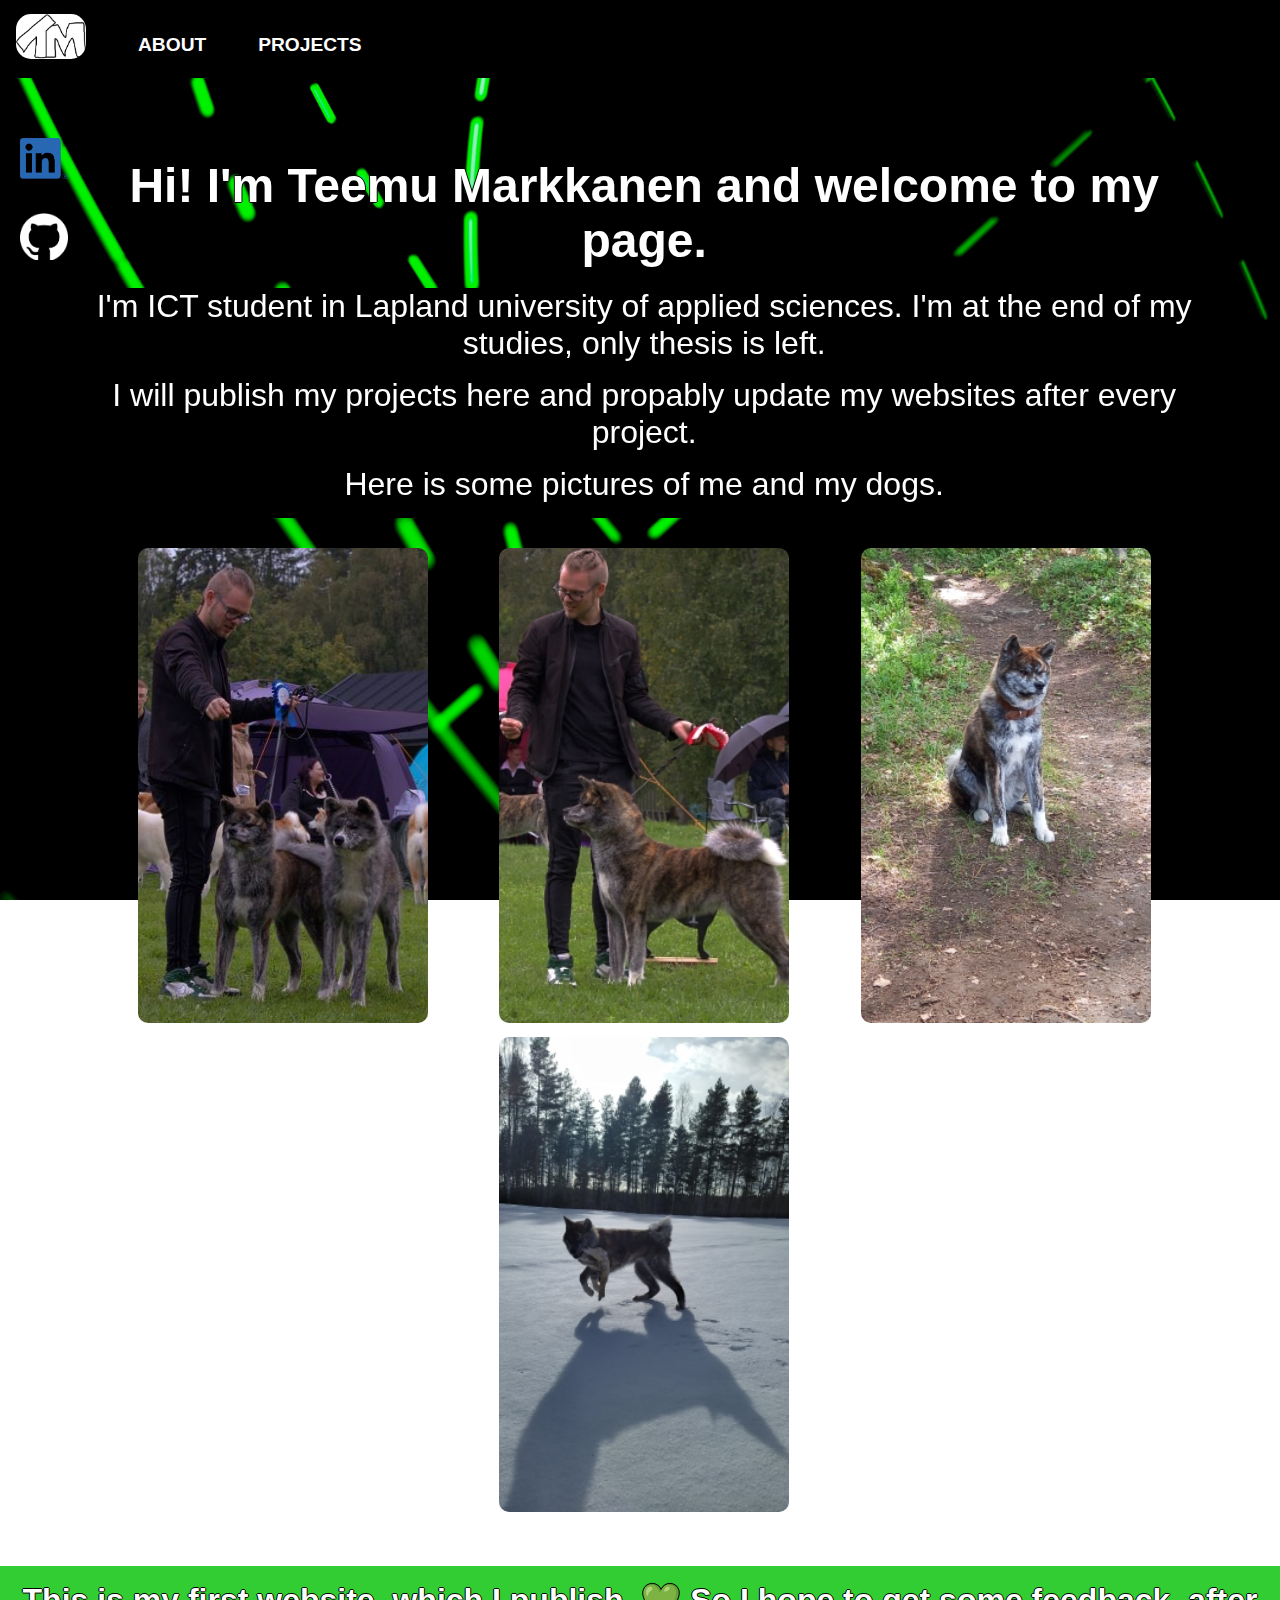
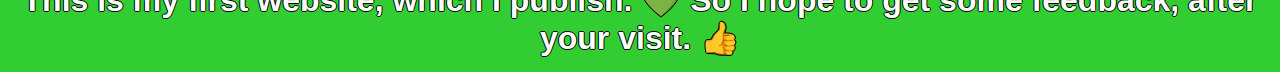
<file: index.html>
<!DOCTYPE html>
<html lang="fi">
    <head>
        <meta charset="utf-8">
        <meta name="viewport" content="width=device-width, initial-scale=1.0">
        <meta name="description" content="Teemu Markkanen's portfolio">
        <script src="js/script.js"></script>
        <link rel="stylesheet" href="css/style.css">
        <title>Markkeesi</title>
    </head>
    <body>
        <header class="page-header" id="pheader">
            <div class="main-logo">
                <a href="index.html">
                    <img class="homeicon" src="img/teeamma.png" alt="">
                </a>
            </div>
            <div class="menuIcon" id="menuIcon" onclick="hamburger()">
                <span class="bar1"></span>
                <span class="bar2"></span>
                <span class="bar3"></span>
            </div>
            <nav class="nav-items" id="navItems">
                <li><a href="sites/about.html">ABOUT</a></li>
                <li><a href="sites/projects.html">PROJECTS</a></li>
                <!-- <li><a href="sites/gallery.html">GALLERY</a></li> -->
            </nav>
        </header>
        <main class="col-12 main">
            <div class="col-05 navcont">
                <div class="nav-left">
                    <div class="social">
                        <a href="https://www.linkedin.com/in/teemu-markkanen-753182253/" target="_blank">
                            <img class="linkicon" src="img/LI-In-Bug.png" alt="Linkedln">
                        </a>
                    </div>
                    <div class="social">
                        <a href="https://github.com/Markkeesi" target="_blank">
                            <img class="giticon" src="img/github-mark-white.png" alt="Github">
                        </a>
                    </div>
                </div>
            </div>
            <div class="col-11">
                <h1 class="name">Hi! I'm Teemu Markkanen and welcome to my page.</h1>
                <div class="intro">
                    <p>I'm ICT student in Lapland university of applied sciences.
                    
                     I'm at the end of my studies, only thesis is left.
                    </p>
                    <p>
                        I will publish my projects here and propably update my websites after every project.
                    </p>
                    <p>
                        Here is some pictures of me and my dogs.
                    </p>
                </div>
                <div class="picture-container flex">
                    <div class="picture">
                        <a href="img/akitaEN_pari.jpg" target="_blank">
                            <img src="img/akitaEN_pari_mini.jpg" alt="Wamiko and Toraki">
                        </a>
                    </div>
                    <div class="picture">
                        <a href="img/akitaEN_nuo1Narttu.jpg" target="_blank">
                            <img src="img/akitaEN_nuo1Narttu_mini.jpg" alt="Wamiko">
                        </a>
                    </div>
                    <div class="picture">
                        <a href="img/wamikomokil.jpg" target="_blank">
                            <img src="img/wamikomokil_mini.jpg" alt="Wamiko">
                        </a>
                    </div>
                    <div class="picture">
                        <a href="img/luu.jpg" target="_blank">
                            <img src="img/luu_mini.jpg" alt="Wamiko with bone">
                        </a>
                    </div>
                </div>
            </div>
        </main>
        <div class="row col-12 miniSocial">
            <div class="miniGit">
                <a href="https://www.linkedin.com/in/teemu-markkanen-753182253/" target="_blank">
                    <img class="linkicon" src="img/LI-In-Bug.png" alt="Linkedln">
                </a>
            </div>
            <div class="minilink">
                <a href="https://github.com/Markkeesi" target="_blank">
                    <img class="giticon" src="img/github-mark-white.png" alt="Github">
                </a>
            </div>
        </div>
        <footer class="row col-12 footer">
            <h1>This is my first website, which I publish.
                <span class="heart">&#128154;</span>
                So I hope to get some feedback, after your visit. 
                <span class="thumb">&#x1F44D;</span>
            </h1>
        </footer>
    </body>
</html>
</file>
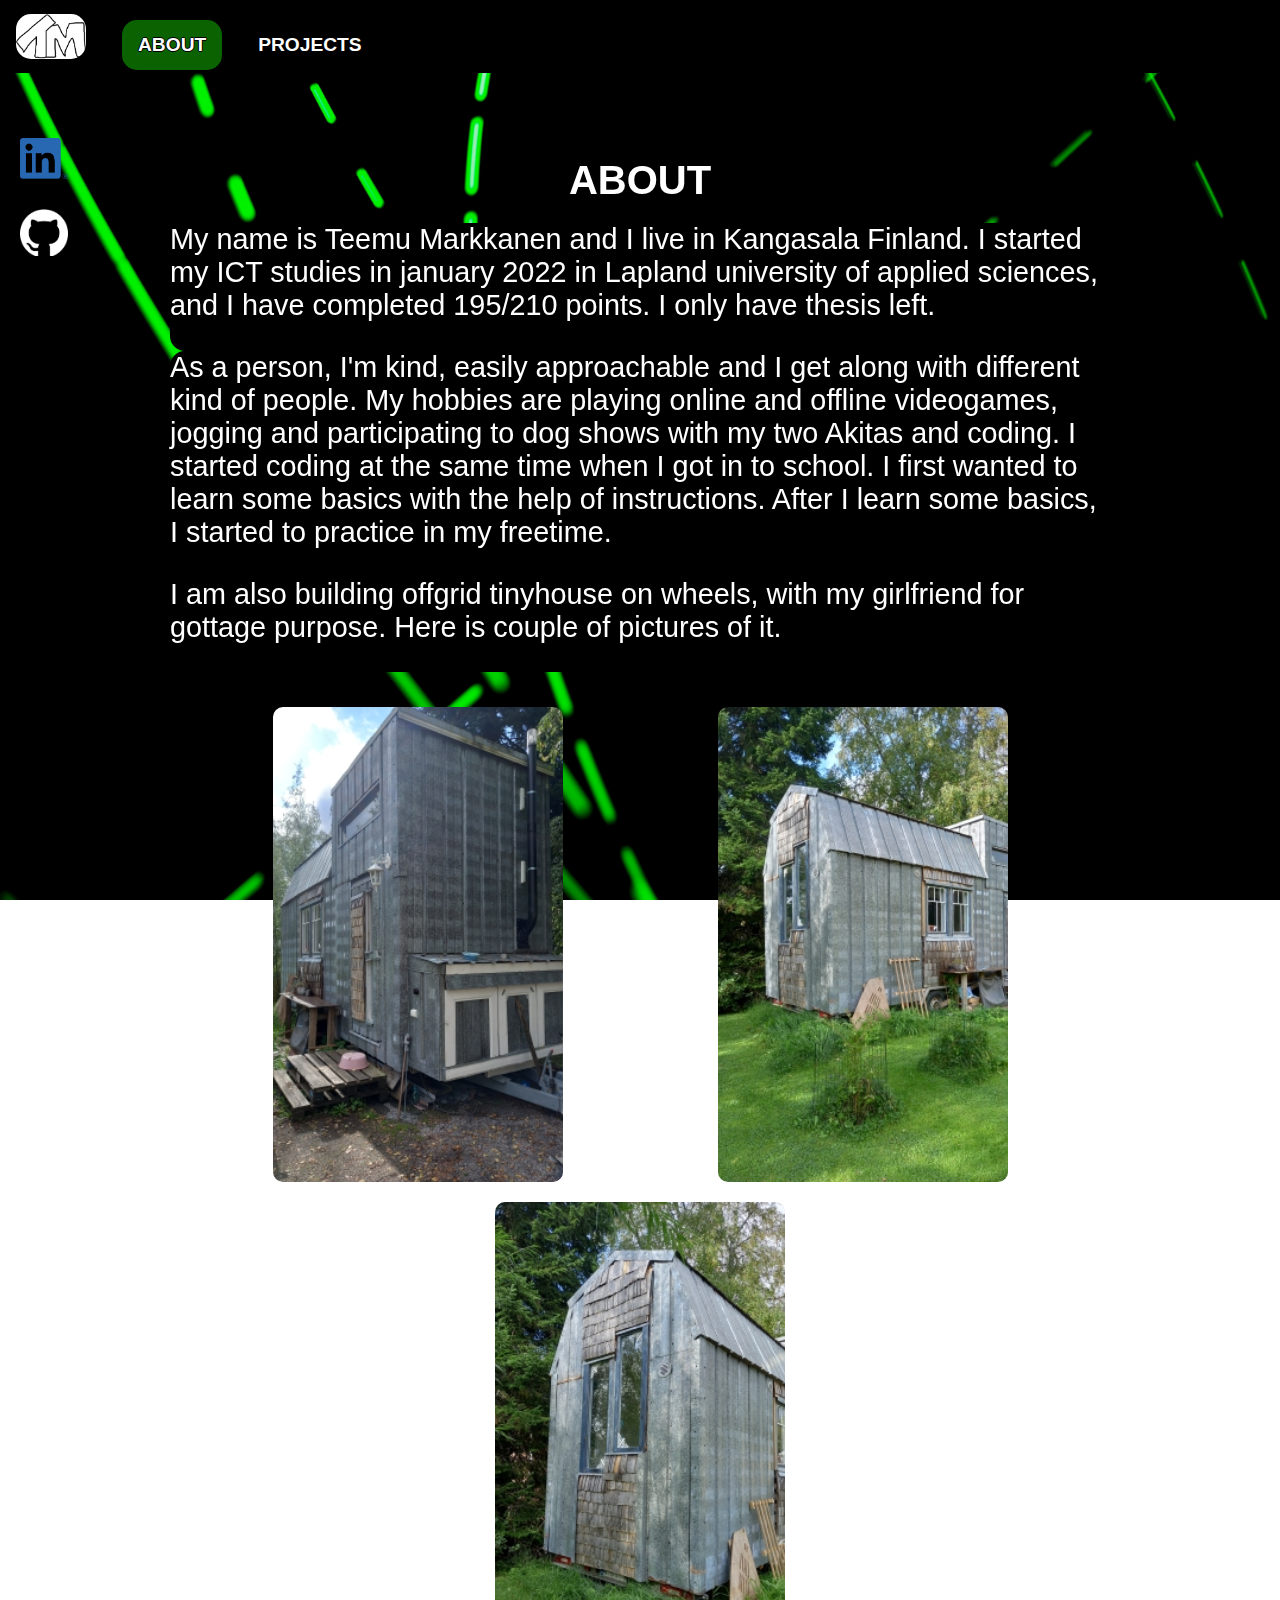
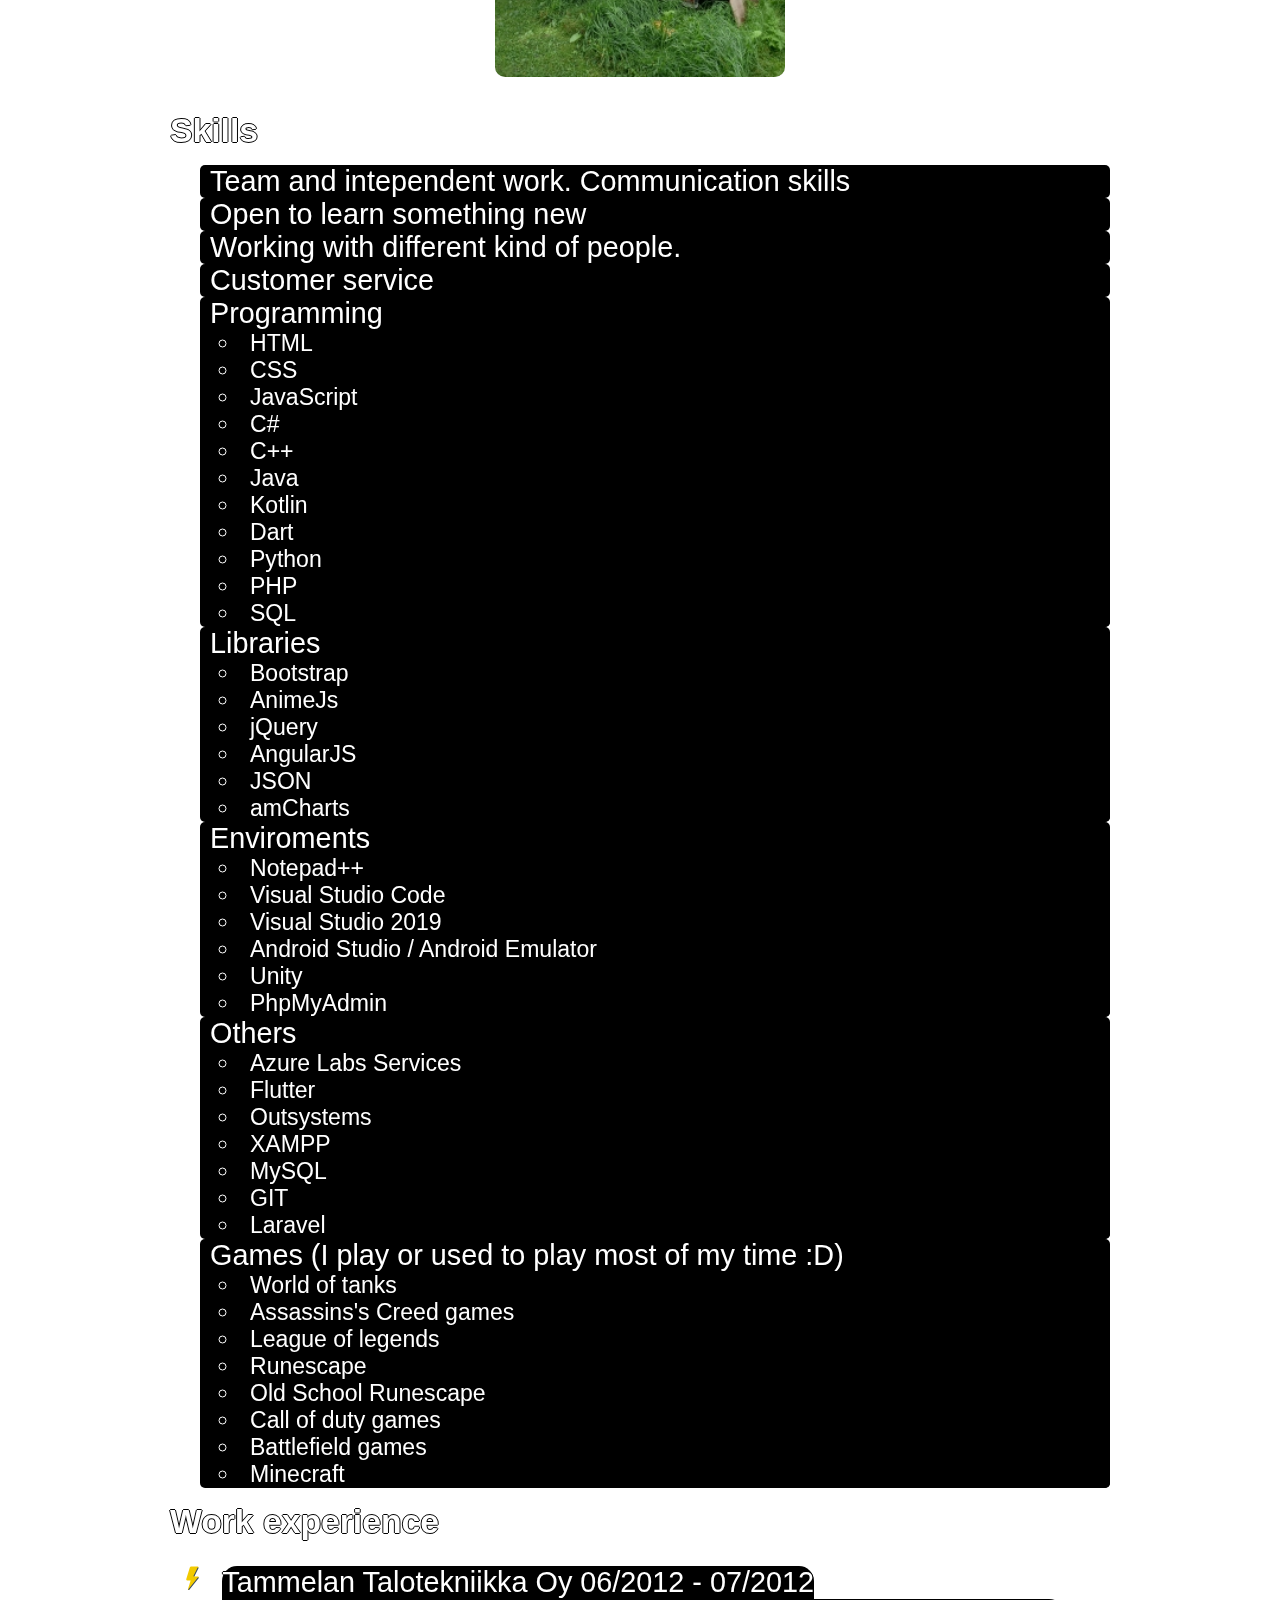
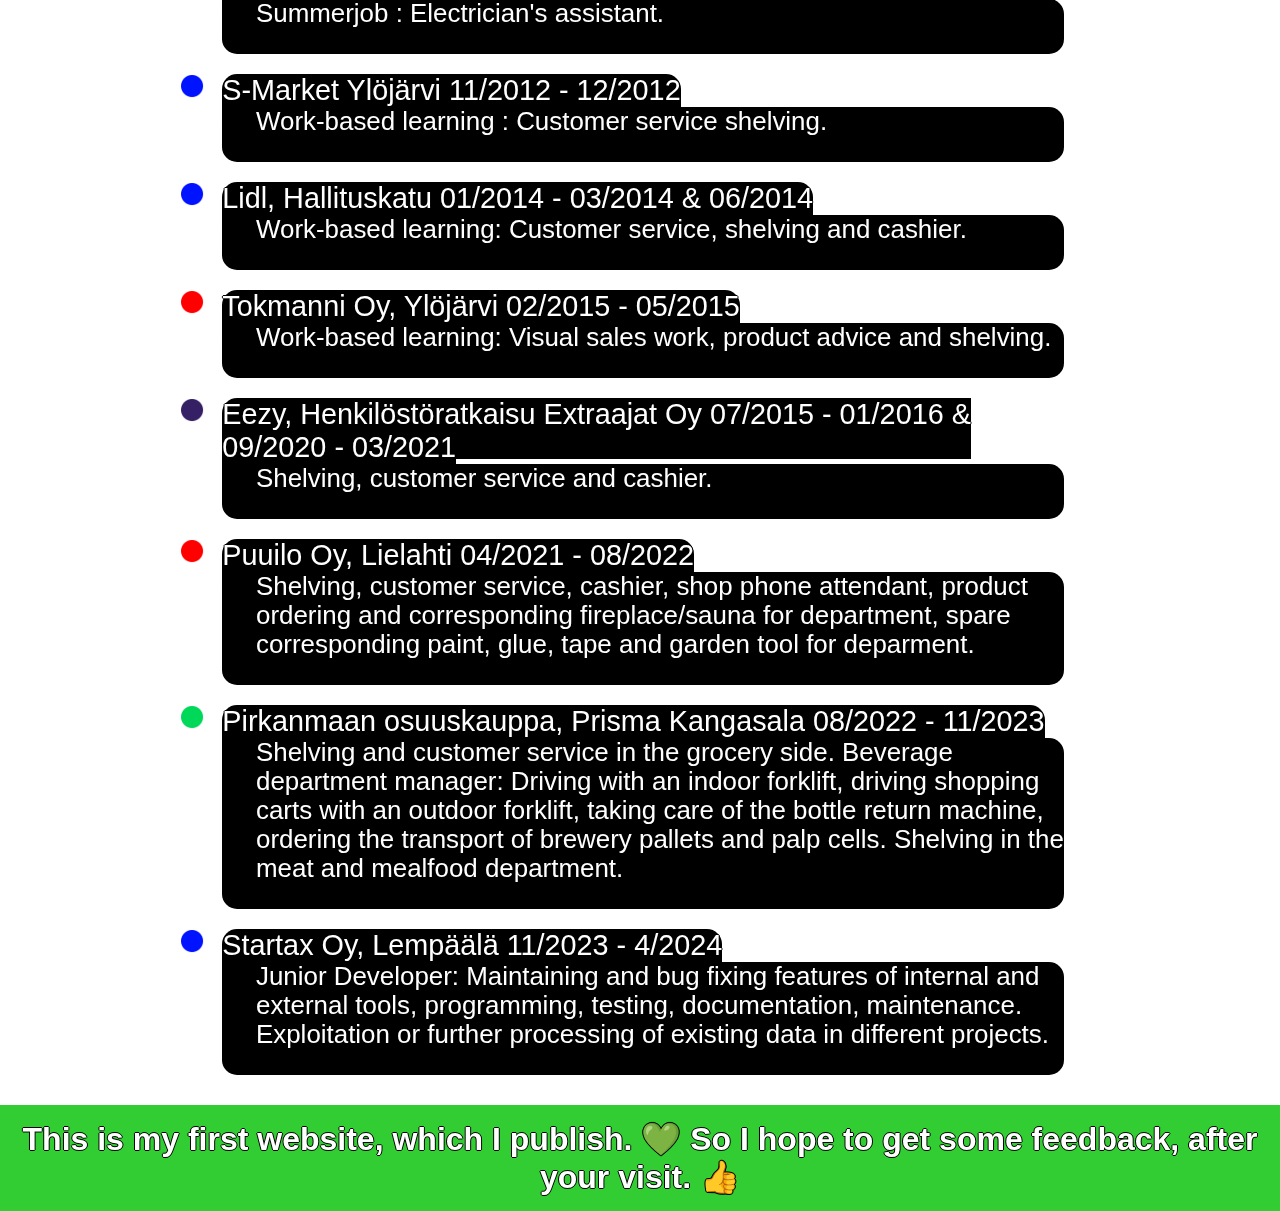
<file: sites/about.html>
<html lang="fi">
    <head>
        <meta charset="utf-8">
        <meta name="viewport" content="width=device-width, initial-scale=1.0">
        <script src="../js/aboutScript.js"></script>
        <script src="../js/script.js"></script>
        <link rel="stylesheet" href="../css/style.css">
        <link rel="stylesheet" href="../css/aboutStyle.css">
        <title>About</title>
    </head>
    <body>
        <header class="page-header" id="pheader">
            <div class="main-logo">
                <a href="../index.html">
                    <img class="homeicon" src="../img/teeamma.png" alt="">
                </a>
            </div>
            <div class="menuIcon" id="menuIcon" onclick="hamburger()">
                <span class="bar1"></span>
                <span class="bar2"></span>
                <span class="bar3"></span>
            </div>
            <nav class="nav-items" id="navItems">
                <li><a class="active" href="about.html">ABOUT</a></li>
                <li><a href="projects.html">PROJECTS</a></li>
                <!-- <li><a href="gallery.html">GALLERY</a></li> -->
            </nav>
        </header>
        <main class="col-12 main">
            <div class="col-1 navcont">
                <div class=" nav-left">
                    <div class="social">
                        <a href="https://www.linkedin.com/in/teemu-markkanen-753182253/" target="_blank">
                            <img class="linkicon" src="../img/LI-In-Bug.png" alt="Linkedln">
                        </a>
                    </div>
                    <div class="social">
                        <a href="https://github.com/Markkeesi" target="_blank">
                            <img class="giticon" src="../img/github-mark-white.png" alt="Github">
                        </a>
                    </div>
                </div>
            </div>
            <div class="infoContainer">
                <h1 class="about col-12">ABOUT</h1>
                <div class="infoIntro col-12">
                    <p>
                        My name is Teemu Markkanen and I live in Kangasala Finland.
                        I started my ICT studies in january 2022 in Lapland university of applied sciences,
                        and I have completed 195/210 points. I only have thesis left.
                    </p>
                    <p>
                        As a person, I'm kind, easily approachable and I get along with different kind of people.
                        My hobbies are playing online and offline videogames, jogging and participating to dog shows with my two Akitas and coding.
                        I started coding at the same time when I got in to school. I first wanted to learn some basics with the help of instructions.
                        After I learn some basics, I started to practice in my freetime. 
                    </p>
                    <p>
                        I am also building offgrid tinyhouse on wheels, with my girlfriend for gottage purpose. Here is couple of pictures of it. 
                    </p>

                    <div class="picture-container flex">
                        <div class="tiny_picture">
                            <a href="../img/tinyhouse/front.jpg" target="_blank">
                                <img src="../img/tinyhouse/front_mini.jpg" alt="Front">
                            </a>
                        </div>
                        <div class="tiny_picture">
                            <a href="../img/tinyhouse/side.jpg" target="_blank">
                                <img src="../img/tinyhouse/side_mini.jpg" alt="Side">
                            </a>
                        </div>
                        <div class="tiny_picture">
                            <a href="../img/tinyhouse/back.jpg" target="_blank">
                                <img src="../img/tinyhouse/back_mini.jpg" alt="Back">
                            </a>
                        </div>
                    </div>

                    <div class="skills">
                        <h3>Skills</h3>
                        <ul>
                            <li>Team and intependent work. Communication skills</li>
                            <li>Open to learn something new</li>
                            <li>Working with different kind of people.</li>
                            <li>Customer service</li>
                            <li>Programming
                                <ul class="small-list">
                                    <li>HTML</li>
                                    <li>CSS</li>
                                    <li>JavaScript</li>
                                    <li>C#</li>
                                    <li>C++</li>
                                    <li>Java</li>
                                    <li>Kotlin</li>
                                    <li>Dart</li>
                                    <li>Python</li>
                                    <li>PHP</li>
                                    <li>SQL</li>
                                </ul>
                            </li>
                            <li>Libraries
                                <ul class="small-list">
                                    <li>Bootstrap</li>
                                    <li>AnimeJs</li>
                                    <li>jQuery</li>
                                    <li>AngularJS</li>
                                    <li>JSON</li>
                                    <li>amCharts</li>
                                </ul>
                            </li>
                            <li>Enviroments
                                <ul class="small-list">
                                    <li>Notepad++</li>
                                    <li>Visual Studio Code</li>
                                    <li>Visual Studio 2019</li>
                                    <li>Android Studio / Android Emulator</li>
                                    <li>Unity</li>
                                    <li>PhpMyAdmin</li>
                                </ul>
                            </li>
                            <li>Others
                                <ul class="small-list">
                                    <li>Azure Labs Services</li>
                                    <li>Flutter</li>
                                    <li>Outsystems</li>
                                    <li>XAMPP</li>
                                    <li>MySQL</li>
                                    <li>GIT</li>
                                    <li>Laravel</li>
                                </ul>
                            </li>
                            <li>Games (I play or used to play most of my time :D)
                                <ul class="small-list">
                                    <li>World of tanks</li>
                                    <li>Assassins's Creed games</li>
                                    <li>League of legends</li>
                                    <li>Runescape</li>
                                    <li>Old School Runescape</li>
                                    <li>Call of duty games</li>
                                    <li>Battlefield games</li>
                                    <li>Minecraft</li>
                                </ul>
                            </li>
                        </ul>
                    </div>

                    <h3 class="workE">
                        Work experience
                    </h3>
                    <div class="row">
                        <div class="col-05 col-m-1 col-s-1">
                            <img class="workIcons" id="salama" src="../img/salamaIcon.png" alt="">
                        </div>
                        <div class="col-11 col-s-11">
                            <p id="workTitle">
                                Tammelan Talotekniikka Oy 06/2012 - 07/2012
                            </p>
                            <p id="workP">
                                Summerjob : Electrician's assistant.
                            </p>
                        </div>
                    </div>
                    <div class="row">
                        <div class="col-05 col-m-1 col-s-1">
                            <img class="workIcons" id="blueS" src="../img/blue_circle.png" alt="">
                        </div>
                        <div class="col-11 col-s-11">
                            <div>
                                <p id="workTitle">
                                    S-Market Ylöjärvi 11/2012 - 12/2012
                                </p>
                                <p id="workP">
                                    Work-based learning : Customer service shelving.
                                </p>
                            </div>
                        </div>
                    </div>
                    <div class="row">
                        <div class="col-05 col-m-1 col-s-1">
                            <img class="workIcons" id="blueS" src="../img/blue_circle.png" alt="">
                        </div>
                        <div class="col-11 col-s-11">
                            <div>
                                <p id="workTitle">
                                    Lidl, Hallituskatu 01/2014 - 03/2014 & 06/2014
                                </p>
                                <p id="workP">
                                    Work-based learning: Customer service, shelving and cashier.
                                </p>
                            </div>
                        </div>
                    </div>
                    <div class="row">
                        <div class="col-05 col-m-1 col-s-1">
                            <img class="workIcons" id="blueS" src="../img/red_circle.png" alt="">
                        </div>
                        <div class="col-11 col-s-11">
                            <div>
                                <p id="workTitle">
                                    Tokmanni Oy, Ylöjärvi 02/2015 - 05/2015
                                </p>
                                <p id="workP">
                                    Work-based learning: Visual sales work, product advice and shelving.
                                </p>
                            </div>
                        </div>
                    </div>
                    <div class="row">
                        <div class="col-05 col-m-1 col-s-1">
                            <img class="workIcons" id="blueS" src="../img/darkpurple_circle.png" alt="">
                        </div>
                        <div class="col-11 col-s-11">
                            <div>
                                <p id="workTitle">
                                    Eezy, Henkilöstöratkaisu Extraajat Oy 07/2015 - 01/2016 & 09/2020 - 03/2021
                                </p>
                                <p id="workP">
                                    Shelving, customer service and cashier.
                                </p>
                            </div>
                        </div>
                    </div>
                    <div class="row">
                        <div class="col-05 col-m-1 col-s-1">
                            <img class="workIcons" id="blueS" src="../img/red_circle.png" alt="">
                        </div>
                        <div class="col-11 col-s-11">
                            <div>
                                <p id="workTitle">
                                    Puuilo Oy, Lielahti 04/2021 - 08/2022
                                </p>
                                <p id="workP">
                                    Shelving, customer service, cashier, shop phone attendant, product ordering and corresponding
                                    fireplace/sauna for department, spare corresponding paint, glue, tape and
                                    garden tool for deparment.
                                </p>
                            </div>
                        </div>
                    </div>
                    <div class="row">
                        <div class="col-05 col-m-1 col-s-1">
                            <img class="workIcons" id="blueS" src="../img/green_circle.png" alt="">
                        </div>
                        <div class="col-11 col-s-11">
                            <div>
                                <p id="workTitle">
                                    Pirkanmaan osuuskauppa, Prisma Kangasala 08/2022 - 11/2023
                                </p>
                                <p id="workP">
                                    Shelving and customer service in the grocery side. Beverage
                                    department manager: Driving with an
                                    indoor forklift, driving shopping carts
                                    with an outdoor forklift, taking care of
                                    the bottle return machine, ordering the
                                    transport of brewery pallets and palp
                                    cells. Shelving in the meat and mealfood
                                    department.
                                </p>
                            </div>
                        </div>
                    </div>
                    <div class="row">
                        <div class="col-05 col-m-1 col-s-1">
                            <img class="workIcons" id="blueS" src="../img/blue_circle.png" alt="">
                        </div>
                        <div class="col-11 col-s-11">
                            <div>
                                <p id="workTitle">
                                    Startax Oy, Lempäälä 11/2023 - 4/2024  
                                </p>
                                <p id="workP">
                                    Junior Developer: Maintaining and bug fixing features of internal and external tools, programming, testing, documentation, maintenance.
                                    Exploitation or further processing of existing data in different projects.
                                </p>
                            </div>
                        </div>
                    </div>
                </div>
            </div>
        </main>
        
        <div class="row col-12 miniSocial">
            <div class="miniGit">
                <a href="https://www.linkedin.com/in/teemu-markkanen-753182253/" target="_blank">
                    <img class="linkicon" src="../img/LI-In-Bug.png" alt="Linkedln">
                </a>
            </div>
            <div class="minilink">
                <a href="https://github.com/Markkeesi" target="_blank">
                    <img class="giticon" src="../img/github-mark-white.png" alt="Github">
                </a>
            </div>
        </div>
        <footer class="row col-12 footer">
            <h1>This is my first website, which I publish.
                <span class="heart">&#128154;</span>
                So I hope to get some feedback, after your visit. 
                <span class="thumb">&#x1F44D;</span>
            </h1>
        </footer>
    </body>
</html>
</file>
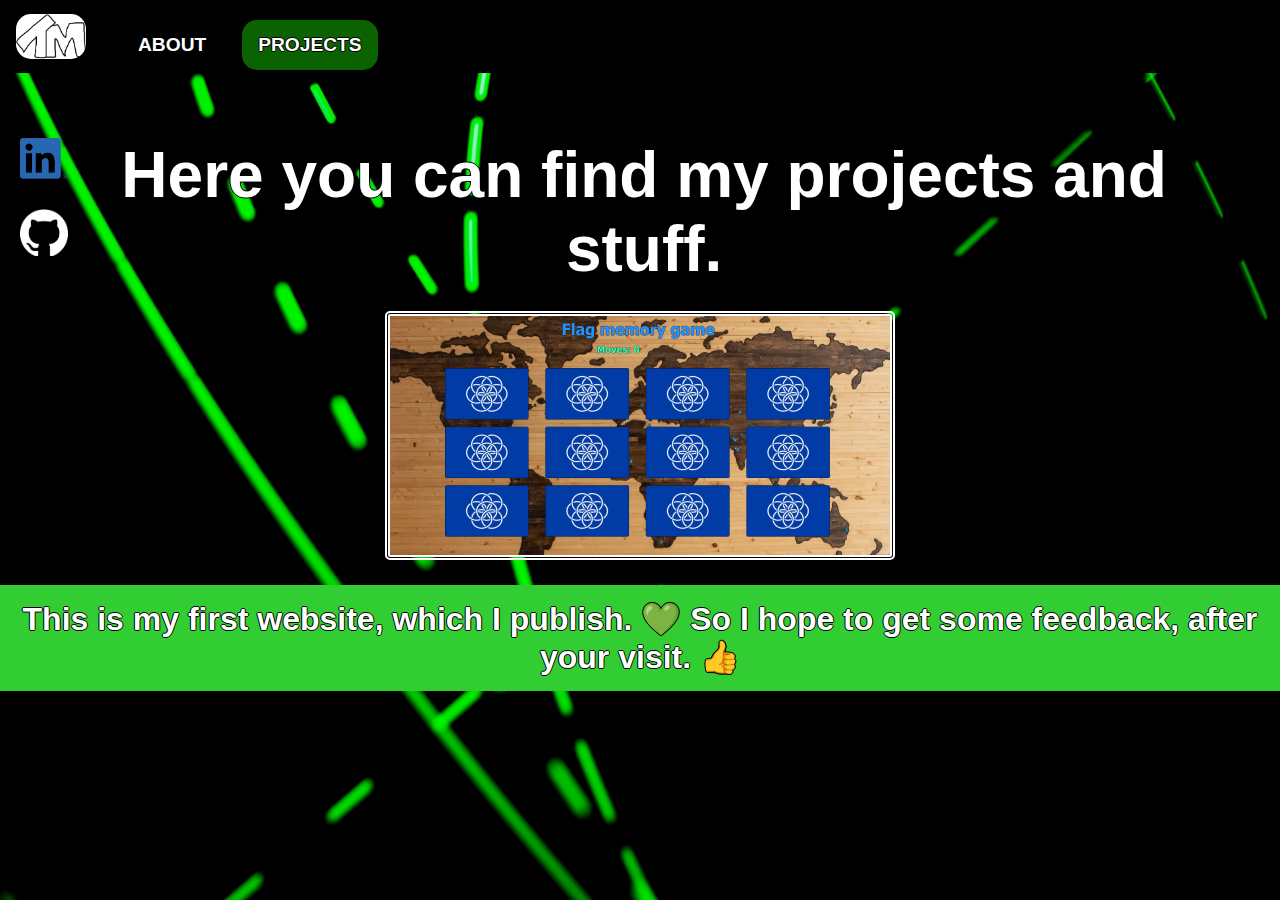
<file: sites/projects.html>
<html lang="fi">
    <head>
        <meta charset="utf-8">
        <meta name="viewport" content="width=device-width, initial-scale=1.0">
        <script src="../js/script.js"></script>
        <link rel="stylesheet" href="../css/style.css">
        <link rel="stylesheet" href="../css/projectsStyle.css">
        <title>Projects</title>
    </head>
    <body>
        <header class="page-header" id="pheader">
            <div class="main-logo">
                <a href="../index.html">
                    <img class="homeicon" src="../img/teeamma.png" alt="">
                </a>
            </div>
            <div class="menuIcon" id="menuIcon" onclick="hamburger()">
                <span class="bar1"></span>
                <span class="bar2"></span>
                <span class="bar3"></span>
            </div>
            <nav class="nav-items" id="navItems">
                <li><a href="about.html">ABOUT</a></li>
                <li><a class="active" href="projects.html">PROJECTS</a></li>
                <!-- <li><a href="gallery.html">GALLERY</a></li> -->
            </nav>
        </header>
        <main class="col-12 main">
            <div class="col-05 navcont">
                <div class="nav-left">
                    <div class="social">
                        <a href="https://www.linkedin.com/in/teemu-markkanen-753182253/" target="_blank">
                            <img class="linkicon" src="../img/LI-In-Bug.png" alt="Linkedln">
                        </a>
                    </div>
                    <div class="social">
                        <a href="https://github.com/Markkeesi" target="_blank">
                            <img class="giticon" src="../img/github-mark-white.png" alt="Github">
                        </a>
                    </div>
                </div>
            </div>
            <div class="col-11">
                <h1 class="coming">Here you can find my projects and stuff.</h1>
            </div>
            <div class="row flex thumbnail col-12">
                <a href="flagMemoryGame/flag-memory-game.html" target="_blank">
                    <img class="mfg" src="../img/mfgMini.png" alt="">
                </a>
            </div>
        </main>
        <div class="row col-12 miniSocial">
            <div class="miniGit">
                <a href="https://www.linkedin.com/in/teemu-markkanen-753182253/" target="_blank">
                    <img class="linkicon" src="../img/LI-In-Bug.png" alt="Linkedln">
                </a>
            </div>
            <div class="minilink">
                <a href="https://github.com/Markkeesi" target="_blank">
                    <img class="giticon" src="../img/github-mark-white.png" alt="Github">
                </a>
            </div>
        </div>
        <footer class="row col-12 footer">
            <h1>This is my first website, which I publish.
                <span class="heart">&#128154;</span>
                So I hope to get some feedback, after your visit. 
                <span class="thumb">&#x1F44D;</span>
            </h1>
        </footer>
    </body>
</html>
</file>
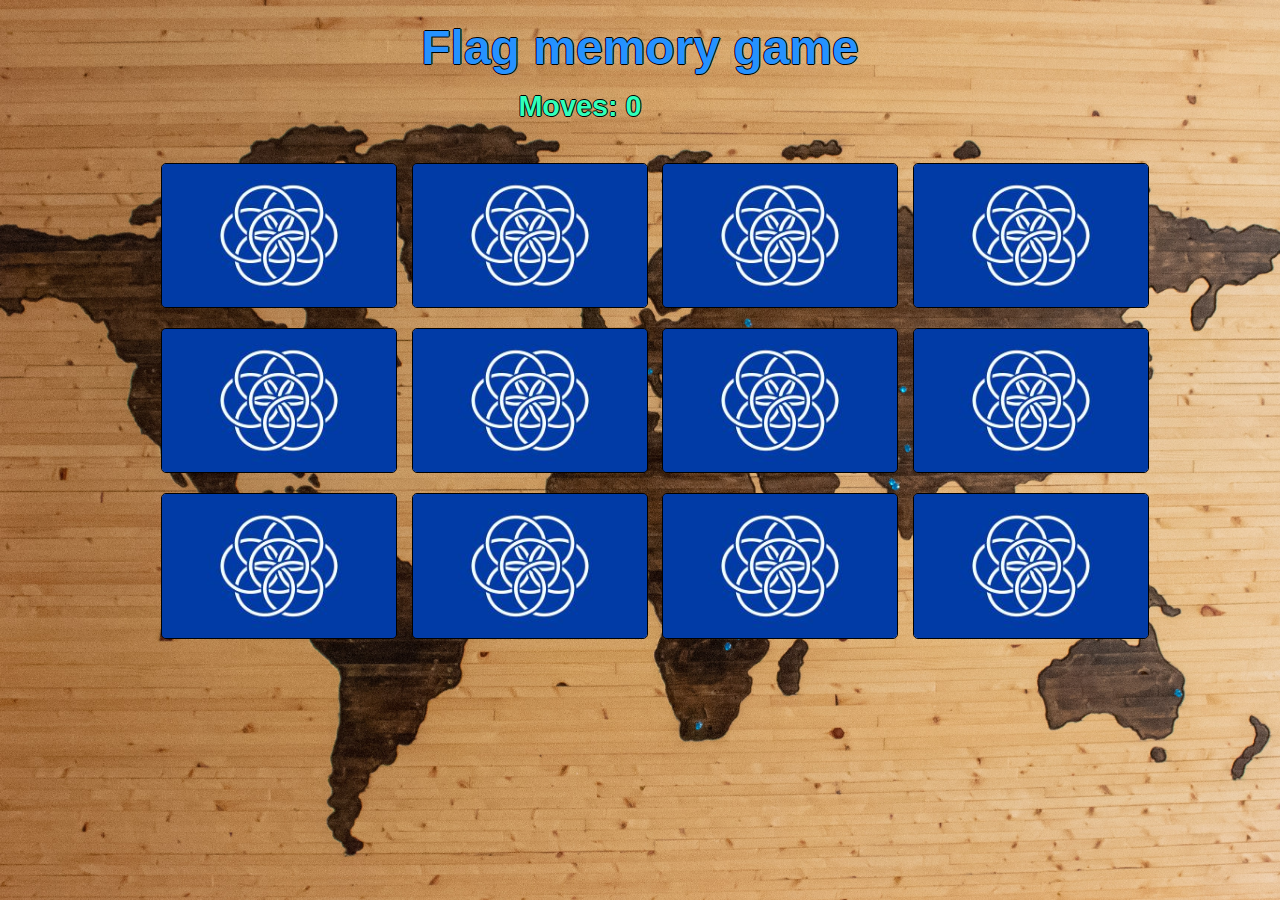
<file: sites/flagMemoryGame/flag-memory-game.html>
<!DOCTYPE <html>
<html>
    <head>
        <meta charset="utf-8">
        <meta name="viewport" content="width=device-width, initial-scale=1">
        <link rel="stylesheet" href="../../css/fmgCSS/fmgStyle.css">
        <title>Flag Memory game</title>
    </head>
    <body onmousedown="return false" onselectstart="return false">
        <div class="cardContainer col-row">
            <div class="header">
                <div class="title">
                    <h1>Flag memory game</h1>
                </div>
                <div class="moves">
                    <h2>Moves: <span id="value">0</span></h2>
                </div>
                <div class="btnNewGame">
                    New game
                </div>
            </div>
            <div class="row col-row">
                <div class="col-card">
                    <div class="card">
                        <div class="front view">
                            <img class="img" src="../../img/fmgIMG/maaLippu.jpg" alt="">
                        </div>
                        <div class="back view">
                            <img class="img imgBack" src="../../img/fmgIMG/img-1.jpg" alt="">
                        </div>
                    </div>
                </div>
                <div class="col-card">
                    <div class="card">
                        <div class="front view">
                            <img class="img" src="../../img/fmgIMG/maaLippu.jpg" alt="">
                        </div>
                        <div class="back view">
                            <img class="img imgBack" src="../../img/fmgIMG/img-1.jpg" alt="">
                        </div>
                    </div>
                </div>
                <div class="col-card">
                    <div class="card">
                        <div class="front view">
                            <img class="img" src="../../img/fmgIMG/maaLippu.jpg" alt="">
                        </div>
                        <div class="back view">
                            <img class="img imgBack" src="../../img/fmgIMG/img-2.jpg" alt="">
                        </div>
                    </div>
                </div>
                <div class="col-card">
                    <div class="card">
                        <div class="front view">
                            <img class="img" src="../../img/fmgIMG/maaLippu.jpg" alt="">
                        </div>
                        <div class="back view">
                            <img class="img imgBack" src="../../img/fmgIMG/img-6.jpg" alt="">
                        </div>
                    </div>
                </div> 
            </div>
            <div class="row col-row">
                <div class="col-card">
                    <div class="card">
                        <div class="front view">
                            <img class="img" src="../../img/fmgIMG/maaLippu.jpg" alt="">
                        </div>
                        <div class="back view">
                            <img class="img imgBack" src="../../img/fmgIMG/img-3.jpg" alt="">
                        </div>
                    </div>
                </div>
                <div class="col-card">
                    <div class="card">
                        <div class="front view">
                            <img class="img" src="../../img/fmgIMG/maaLippu.jpg" alt="">
                        </div>
                        <div class="back view">
                            <img class="img imgBack" src="../../img/fmgIMG/img-5.jpg" alt="">
                        </div>
                    </div>
                </div>
                <div class="col-card">
                    <div class="card">
                        <div class="front view">
                            <img class="img" src="../../img/fmgIMG/maaLippu.jpg" alt="">
                        </div>
                        <div class="back view">
                            <img class="img imgBack" src="../../img/fmgIMG/img-3.jpg" alt="">
                        </div>
                    </div>
                </div>
                <div class="col-card">
                    <div class="card">
                        <div class="front view">
                            <img class="img" src="../../img/fmgIMG/maaLippu.jpg" alt="">
                        </div>
                        <div class="back view">
                            <img class="img imgBack" src="../../img/fmgIMG/img-5.jpg" alt="">
                        </div>
                    </div>
                </div> 
            </div>
            <div class="row col-row">
                <div class="col-card">
                    <div class="card">
                        <div class="front view">
                            <img class="img" src="../../img/fmgIMG/maaLippu.jpg" alt="">
                        </div>
                        <div class="back view">
                            <img class="img imgBack" src="../../img/fmgIMG/img-6.jpg" alt="">
                        </div>
                    </div>
                </div>
                <div class="col-card">
                    <div class="card">
                        <div class="front view">
                            <img class="img" src="../../img/fmgIMG/maaLippu.jpg" alt="">
                        </div>
                        <div class="back view">
                            <img class="img imgBack" src="../../img/fmgIMG/img-4.jpg" alt="">
                        </div>
                    </div>
                </div>
                <div class="col-card">
                    <div class="card">
                        <div class="front view">
                            <img class="img" src="../../img/fmgIMG/maaLippu.jpg" alt="">
                        </div>
                        <div class="back view">
                            <img class="img imgBack" src="../../img/fmgIMG/img-4.jpg" alt="">
                        </div>
                    </div>
                </div>
                <div class="col-card">
                    <div class="card">
                        <div class="front view">
                            <img class="img" src="../../img/fmgIMG/maaLippu.jpg" alt="">
                        </div>
                        <div class="back view">
                            <img class="img imgBack" src="../../img/fmgIMG/img-2.jpg" alt="">
                        </div>
                    </div>
                </div> 
            </div>
        </div>
    </body>
    <script src="../../js/fmgJS/fmgScript.js"></script>
</html>
</file>
<file: css/style.css>
*{
    box-sizing: border-box;
    color: rgb(255, 255, 255);
    text-shadow: -1px 0 black, 0 1px black, 1px 0 black, 0 -1px black;
    margin: 0;
    padding: 0;
}

html {
    font-family: 'Gill Sans', 'Gill Sans MT', Calibri, 'Trebuchet MS', sans-serif;
    min-width: 100%;
}

p {
    background-color: black;
    border-radius: 15px;
}

.flex {
    display: flex;
}

.flex-25 {
    flex: 25%;
}

.flex-50 {
    flex: 50%;
}

.flex-100 {
    flex: 100%;
}

.row::after {
    content: "";
    clear: both;
    display: table;
}

[class*="col-"] {
    float: left;
    padding: 10px;
}

.col-05 {width: 4.5%;}
.col-1 {width: 8.33%;}
.col-2 {width: 16.66%;}
.col-3 {width: 25%;}
.col-4 {width: 33.33%;}
.col-5 {width: 41.66%;}
.col-6 {width: 50%;}
.col-7 {width: 58.33%;}
.col-8 {width: 66.66%;}
.col-9 {width: 75%;}
.col-10 {width: 83.33%;}
.col-11 {width: 91.66%;}
.col-12 {width: 100%;}

@media only screen and (max-width: 768px) {
    [class*="col-"] {
        width: 100%;
    }
    [class*="navcont"] {
        display: none;
    }
}

@media only screen and (min-width: 769px) and (max-width: 1099.99px) {
    .col-m-05 {width: 4.5%;}
    .col-m-1 {width: 8.33%;}
    .col-m-2 {width: 16.66%;}
    .col-m-3 {width: 25%;}
    .col-m-4 {width: 33.33%;}
    .col-m-5 {width: 41.66%;}
    .col-m-6 {width: 50%;}
    .col-m-7 {width: 58.33%;}
    .col-m-8 {width: 66.66%;}
    .col-m-9 {width: 75%;}
    .col-m-10 {width: 83.33%;}
    .col-m-11 {width: 91.66%;}
    .col-m-12 {width: 100%;}
}

@media only screen and (max-width: 768px) {
    .col-s-05 {width: 4.5%;}
    .col-s-1 {width: 8.33%;}
    .col-s-2 {width: 16.66%;}
    .col-s-3 {width: 25%;}
    .col-s-4 {width: 33.33%;}
    .col-s-5 {width: 41.66%;}
    .col-s-6 {width: 50%;}
    .col-s-7 {width: 58.33%;}
    .col-s-8 {width: 66.66%;}
    .col-s-9 {width: 75%;}
    .col-s-10 {width: 83.33%;}
    .col-s-11 {width: 91.66%;}
    .col-s-12 {width: 100%;}
}

.page-header {
    list-style-type: none;
    top: 0;
    margin: 0;
    padding: 0;
    font-weight: bold;
    font-size: larger;
    position: fixed;
    width: 100%;
    z-index: 1;
    background-color: black;
}

.page-header li {
    float: left;
    margin-top: 10px;
    margin-left: 10px;
    
}

.page-header li a {
    display: block;
    color: white;
    text-align: center;
    padding: 14px 16px;
    text-decoration: none;
    float: left;
    margin-top: 10px;
    margin-left: 10px;
    background-color: black;
   
}

.page-header li a:hover {
    background-color: #0a6200;
    border-radius: 15px;
    animation: flip 1s;
    transform-origin: center;
}

@keyframes flip {
    0%, 100% {
        transform: rotateZ(0deg) scale(1);
    }

    33% {
        transform: rotateZ(45deg) scale(1.1);
        color: limegreen;
    }

    66% {
        transform: rotateZ(-45deg) scale(1.1);
        color: aqua;
    }
}

@media only screen and (max-width: 1100px) {
    .page-header li a:hover {
        animation-play-state: paused;
    }
}

.main-logo {
    display: inline;
    float: left;
    padding: 14px 16px;
}

.homeicon {
    width: 70px;
    height: auto;
    border-radius: 15px;
}

.menuIcon {
    display: none;
    margin-top: 14px;
    cursor: pointer;
}

.bar1, .bar2, .bar3 {
    width: 50px;
    height: 8px;
    background-color: white;
    margin-top: 7px;
    margin-right: 10px;
    display: block;
    transition: 0.4s;
}

@media only screen and (max-width: 768px) {
    .page-header li {
        display: none;
    }
    .menuIcon {
        float: right;
        display: inline;
        position: fixed;
        right: 0;
        top: 0;
    }
    .change .bar1 {
        transform: translateY(15px) rotate(-46deg);
    }
    .change .bar2 {
        opacity: 0;
    }
    .change .bar3 {
        transform: translateY(-15px) rotate(46deg);
    }

}
  
@media only screen and (max-width: 768px) {
    .responsive li {
        display: block !important;
        margin: 0;
        width: 100%;
        float: none;
        padding: 0;
    }
    .responsive li a {
        text-align: center;
        width: 100%;
        margin: 0.5px;
        background-color: rgb(0, 0, 0);
        border-color: white;
        border-style: solid;
    }
    .responsive .nav-items{
        display: block;
        position: fixed;
        width: 100%;
    }
}

.nav-left {
    list-style-type: none;
    float: none;
    position: fixed;
    height: 100%;
}

.social {
    display: flex;
    align-items: center;
    justify-content: center;
    margin-bottom: 30px;
}

.giticon {
    width: 3em;
    height: auto;
    transition: transform 0.3s;
}

.giticon:hover {
    transform: scale(1.5);
}

.linkicon {
    width: 3em;
    height: auto;
    transition: transform 0.3s;
}

.linkicon:hover {
    transform: scale(1.5);
}

.main {
    padding-top: 8rem;
}

.main::after {
    background: url("../img/greenthings2.jpg");
    background-size: cover;
    background-position: center;
    background-repeat: no-repeat;
    top: 0;
    left: 0;
    bottom: 0;
    right: 0;
    position: fixed;
    z-index: -1; 
    content: "";
}

.name{
    text-align: center;
    font-size: 3em;
    padding: 20px;
}

.intro {
    font-size: 2em;
    text-align: center;
}

.intro p {
    padding-bottom: 15px;
}

.picture-container {
    padding: 25px;
    justify-content: space-around;
    align-items: center;
    flex-wrap: wrap;
}

.picture {
    padding: 5px;
}

.picture img {
    width: 290px;
    height: 475px;
    object-fit: cover;
    border-radius: 10px;
    border-style: initial;
    transition: 0.5s;
}

.picture img:hover {
    transform: scale(1.05);
}

.active{
    background-color: #0a6200 !important;
    border-radius: 15px;
}

.miniSocial {
    display: none;
}

@media only screen and (max-width: 768px) {
    
    .miniSocial {
        display: block;
        margin: auto;
        text-align: center;
    }

    .miniGit {
        display: inline-block;
        margin: 10px;
    }

    .minilink {
        display: inline-block;
        margin: 10px;
    }

    .picture-container {
        flex-direction: column;
    }

    .picture {
        padding: 10px;
        
        
    }
}

.footer {
    text-align: center;
    padding: 15px;
    background-color: limegreen;
    width: 100%;
}

.heart {
    display: inline-block;
    animation: beat 2s infinite;
    transform-origin: center;
}

@keyframes beat{
	0%, 100% {
        transform: scale(1);
    }
    25% {
        transform: scale(1.4);
    }
    50% {
        transform: scale(1.0);
    }
    75% {
        transform: scale(1.6);
    }
}

.thumb {
    display: inline-block;
    animation: thumbsUP 2s infinite;
}

@keyframes thumbsUP {
    0%, 100% {
        transform: rotateZ(0deg);
    }

    33% {
        transform: rotateZ(-45deg);
    }

    66% {
        transform: rotateZ(45deg);
    }
}
</file>
<file: css/aboutStyle.css>
@media only screen and (min-width: 1100px) {
    .infoContainer {
        padding: 1em;
        text-align: center;
    }
    
    .infoContainer h1 {
        font-size: 2.5em
    }
    
    .infoIntro {
        padding-left: 5em;
        padding-right: 5em;
        font-size: 1.8em;
        text-align: start;
    }
    
    .infoIntro p {
        padding-bottom: 1em;
    }

    .workE {
        padding-bottom: 15px;
    }

    .workIcons {
        height: 1.5rem;
        width: auto;
    }

    #workTitle {
        display: inline;
    }

    #workP {
        padding-left: 1.3em;
        font-size: 0.9em;
    }
    
    .skills {
        padding-bottom: 15px;
    }

    .skills h3 {
        padding-bottom: 15px;
    }

    .skills ul {
        padding-left: 30px;
    }

    .skills li {
        padding-left: 10px;
        border-radius: 5px;
        background-color: black;
    }

    .small-list {
        font-size: 0.8em;
    }

    .tiny_picture {
        padding: 10px;
    }

    .tiny_picture img {
        width: 290px;
        height: 475px;
        object-fit: cover;
        border-radius: 10px;
        border-style: initial;
        transition: 0.5s;
    }
    
    .tiny_picture img:hover {
        transform: scale(1.05);
    }

}

@media only screen and (min-width: 769px) and (max-width: 1099.99px) {
    .infoContainer {
        padding: 1em;
        text-align: center;
    }
    
    .infoContainer h1 {
        font-size: 2.5em
    }
    .infoIntro {
        padding-left: 4em;
        padding-right: 4em;
        font-size: 1.8em;
        text-align: start;
    }

    .infoIntro p {
        padding-bottom: 1em;
    }

    .workE {
        padding-bottom: 15px;
    }

    .workIcons {
        height: 1.5rem;
        width: auto;
    }

    #workTitle {
        display: inline;
    }

    #workP {
        padding-left: 1.3em;
        font-size: 0.9em;
    }

    .skills {
        padding-bottom: 15px;
    }

    .skills h3 {
        padding-bottom: 15px;
    }

    .skills ul {
        padding-left: 30px;
    }

    .skills li {
        padding-left: 10px;
        background-color: rgba(0, 0, 0, 0.301);
        border-radius: 5px;
    }

    .tiny_picture {
        padding: 10px;
    }

    .tiny_picture img {
        width: 290px;
        height: 475px;
        object-fit: cover;
        border-radius: 10px;
        border-style: initial;
        transition: 0.5s;
    }
    
    .tiny_picture img:hover {
        transform: scale(1.05);
    }
}

@media only screen and (max-width: 768.99px) {
    .infoContainer {
        padding: 1em;
        text-align: center;
    }
    
    .infoContainer h1 {
        font-size: 2.5em
    }
    .infoIntro {
        padding-left: 1em;
        padding-right: 1em;
        font-size: 1.5em;
        text-align: start;
    }
    .infoIntro p {
        padding-bottom: 1em;
    }

    .workE {
        padding-bottom: 15px;
    }

    .workIcons {
        height: 1.5rem;
        width: auto;
    }

    #workTitle {
        display: inline;
    }

    #workP {
        padding-left: 20px;
        font-size: 0.9em;
    }

    .skills {
        padding-bottom: 15px;
    }

    .skills h3 {
        padding-bottom: 15px;
    }

    .skills ul {
        padding-left: 30px;
    }

    .skills li {
        padding-left: 10px;
        background-color: rgba(0, 0, 0, 0.301);
        border-radius: 5px;
    }

    .tiny_picture {
        padding: 5px;
    }

    .tiny_picture img {
        width: 290px;
        height: 475px;
        object-fit: cover;
        border-radius: 10px;
        border-style: initial;
        transition: 0.5s;
    }
}
</file>
<file: css/projectsStyle.css>
.coming {
    text-align: center;
    color: rgb(255, 255, 255);
    font-size: 4em;
    text-shadow: -1px 0 black, 0 1px black, 1px 0 black, 0 -1px black;
}

.thumbnail {
    justify-content: center;
    padding: 15px;
}

.mfg {
    border-radius: 5px;
    border-color: rgb(255, 255, 255);
    border-width: 5px;
    border-style: double;
    transition: 0.5s;
}

.mfg:hover {
    transform: scale(1.05);
}

@media only screen and (max-width: 768px) {
    .mfg {
        width: 100%;
        height: auto;
    }
}
</file>
<file: css/fmgCSS/fmgStyle.css>
*{
    box-sizing: border-box;
    margin: 0;
    padding: 0;
    font-family: Tahoma, sans-serif;
}

html {
    min-width: 100%;
}

body {

    background-image: url("../../img/fmgIMG/karttaWood.jpg");
    height: 100%;
    background-position: center;
    background-repeat: no-repeat;
    background-size: cover;

}

.row::after {
    content: "";
    clear: both;
    display: table;
}

[class*="col-"] {
    padding: 5px;
    display: inline-block;
}

.col-card {width: 20%;}
.col-row {width: 100%;}


.cardContainer {
    text-align: center;
    padding-left: 35px;
}

.header {
    padding: 15px;
    text-align: center;
}

.title {
    padding-right: 30px;
    font-size: 1.5em;
    color: rgb(37, 146, 255);
    text-shadow: -1px 0 black, 0 1px black, 1px 0 black, 0 -1px black;
}

.moves {
    display: inline-block;
    padding-top: 15px;
    padding-bottom: 15px;
    padding-right: 150px;
    font-size: 1.2em;
    color: rgb(48, 255, 186);
    text-shadow: -1px 0 black, 0 1px black, 1px 0 black, 0 -1px black;
}

.btnNewGame {
    display: none;
    background-color: black;
    padding-left: 15px;
    padding-right: 15px;
    padding-top: 5px;
    padding-bottom: 5px;
    font-size: 1.2em;
    color: rgb(255, 255, 255);
    text-shadow: -1px 0 black, 0 1px black, 1px 0 black, 0 -1px black;
    cursor: pointer;
    border-radius: 5px;
    border-color: rgb(255, 255, 255);
    border-width: 1px;
    border-style: solid;
    
}

.btnNewGame:hover {
    background-color: rgb(110, 110, 110);
}

.btnNewGame:active {
    background-color: rgb(110, 110, 110);
    transform: translateY(4px);
}

.visible {
    display: inline-block;
}

.card {
    cursor: pointer;
    position: relative;
    width: 100%;
    height: auto;
    transform-style: preserve-3d;
}

.card .view {
    transition: transform 0.25s linear;
    backface-visibility: hidden;
    user-select: none;
    pointer-events: none;
}

img {
    width: 100%;
    height: auto;
    border-radius: 5px;
    border-color: black;
    border-width: 1px;
    border-style: solid;
}

.card .front {
    width: 100%;
    height: auto;
}

.card .back {
    position: absolute;
    transform: rotateY(-180deg);
    width: 100%;
    height: auto;
    top: 0;
    left: 0;
}

.card.flip .front {
    transform: rotateY(180deg);
}

.card.flip .back {
    transform: rotateY(0deg);
}
</file>
